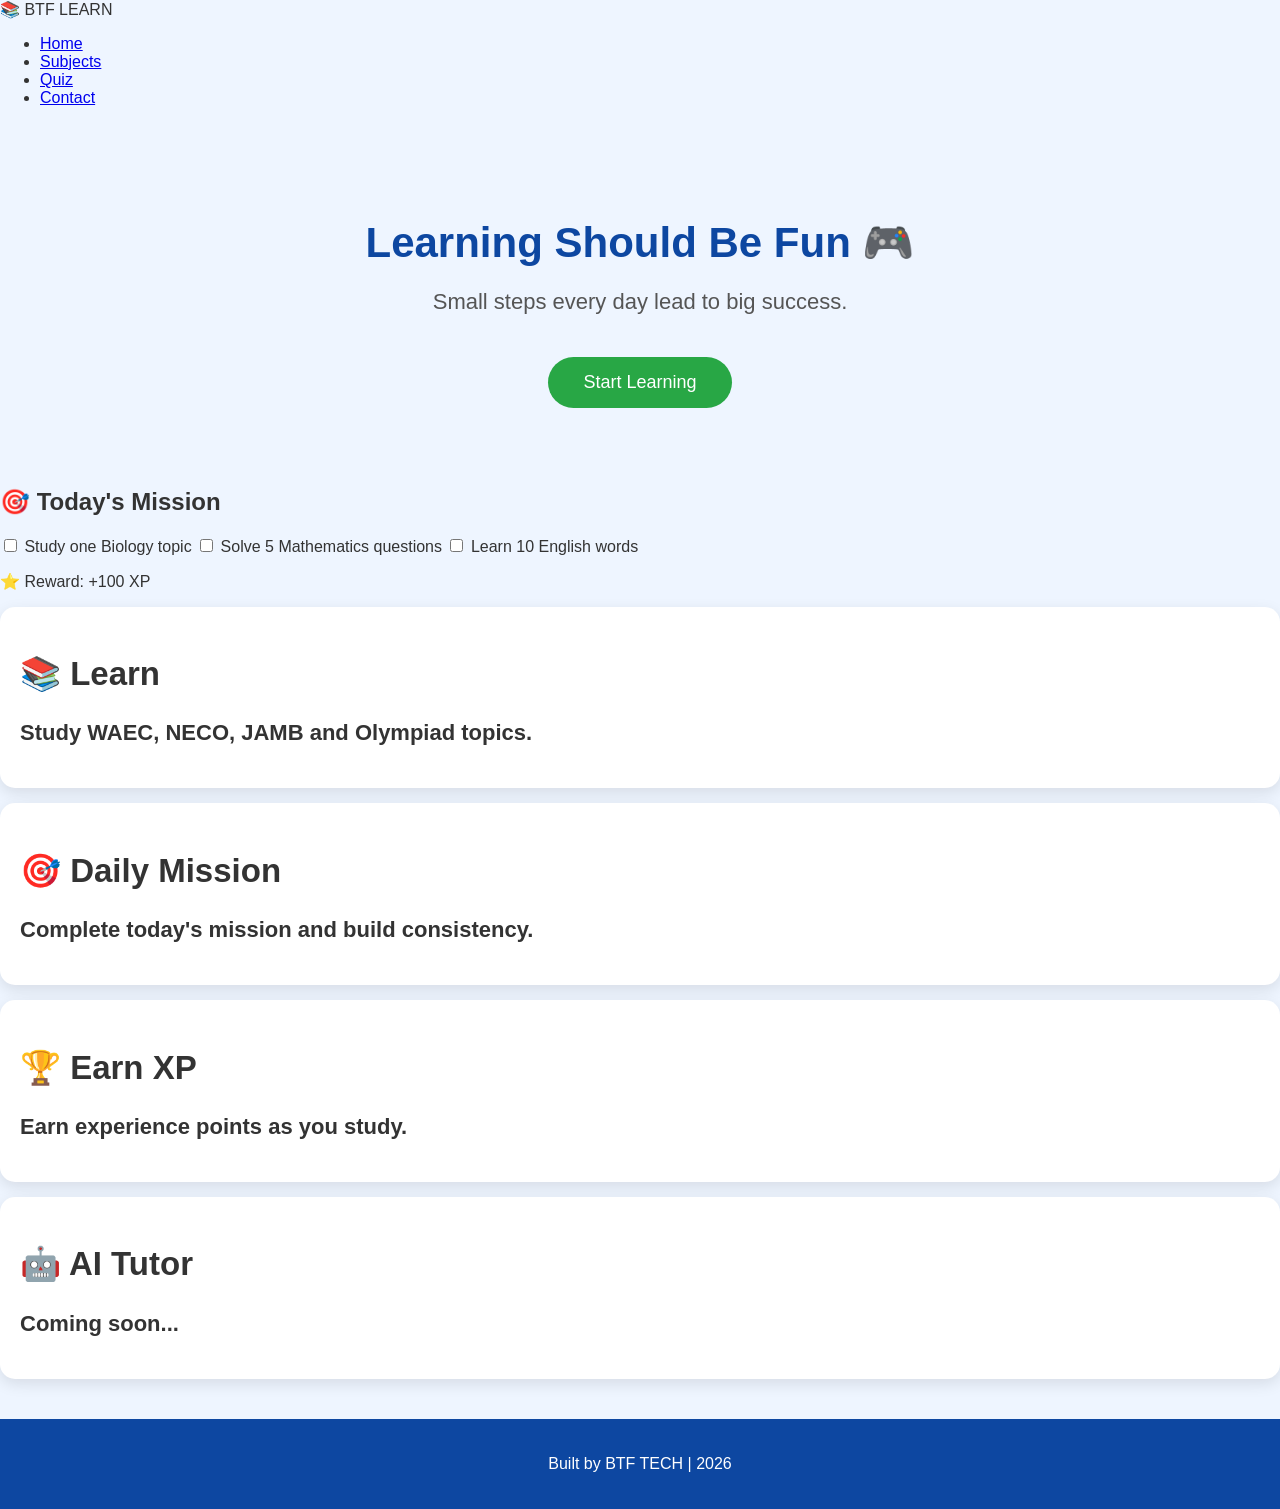
<file: Index.html>
<!DOCTYPE html>
<html lang="en">
<head>
<meta charset="UTF-8">
<meta name="viewport" content="width=device-width, initial-scale=1.0">
<title>BTF LEARN</title>
<link rel="stylesheet" href="style.css">
</head>

<body>

<nav>
<div class="logo">📚 BTF LEARN</div>

<ul>
<li><a href="#">Home</a></li>
<li><a href="#">Subjects</a></li>
<li><a href="#">Quiz</a></li>
<li><a href="#">Contact</a></li>
</ul>
</nav>

<section class="hero">
<h1>Learning Should Be Fun 🎮</h1>

<p id="quote">
Small steps every day lead to big success.
</p>

<button onclick="startLearning()">Start Learning</button>
</section>

<section class="mission">
<h2>🎯 Today's Mission</h2>

<label><input type="checkbox"> Study one Biology topic</label>

<label><input type="checkbox"> Solve 5 Mathematics questions</label>

<label><input type="checkbox"> Learn 10 English words</label>

<p class="reward">⭐ Reward: +100 XP</p>
</section>

<section class="cards">

<div class="card">
<h2>📚 Learn</h2>
<p>Study WAEC, NECO, JAMB and Olympiad topics.</p>
</div>

<div class="card">
<h2>🎯 Daily Mission</h2>
<p>Complete today's mission and build consistency.</p>
</div>

<div class="card">
<h2>🏆 Earn XP</h2>
<p>Earn experience points as you study.</p>
</div>

<div class="card">
<h2>🤖 AI Tutor</h2>
<p>Coming soon...</p>
</div>

</section>

<footer>
<p>Built by BTF TECH | 2026</p>
</footer>

<script src="script.js"></script>

</body>
</html>
</file>
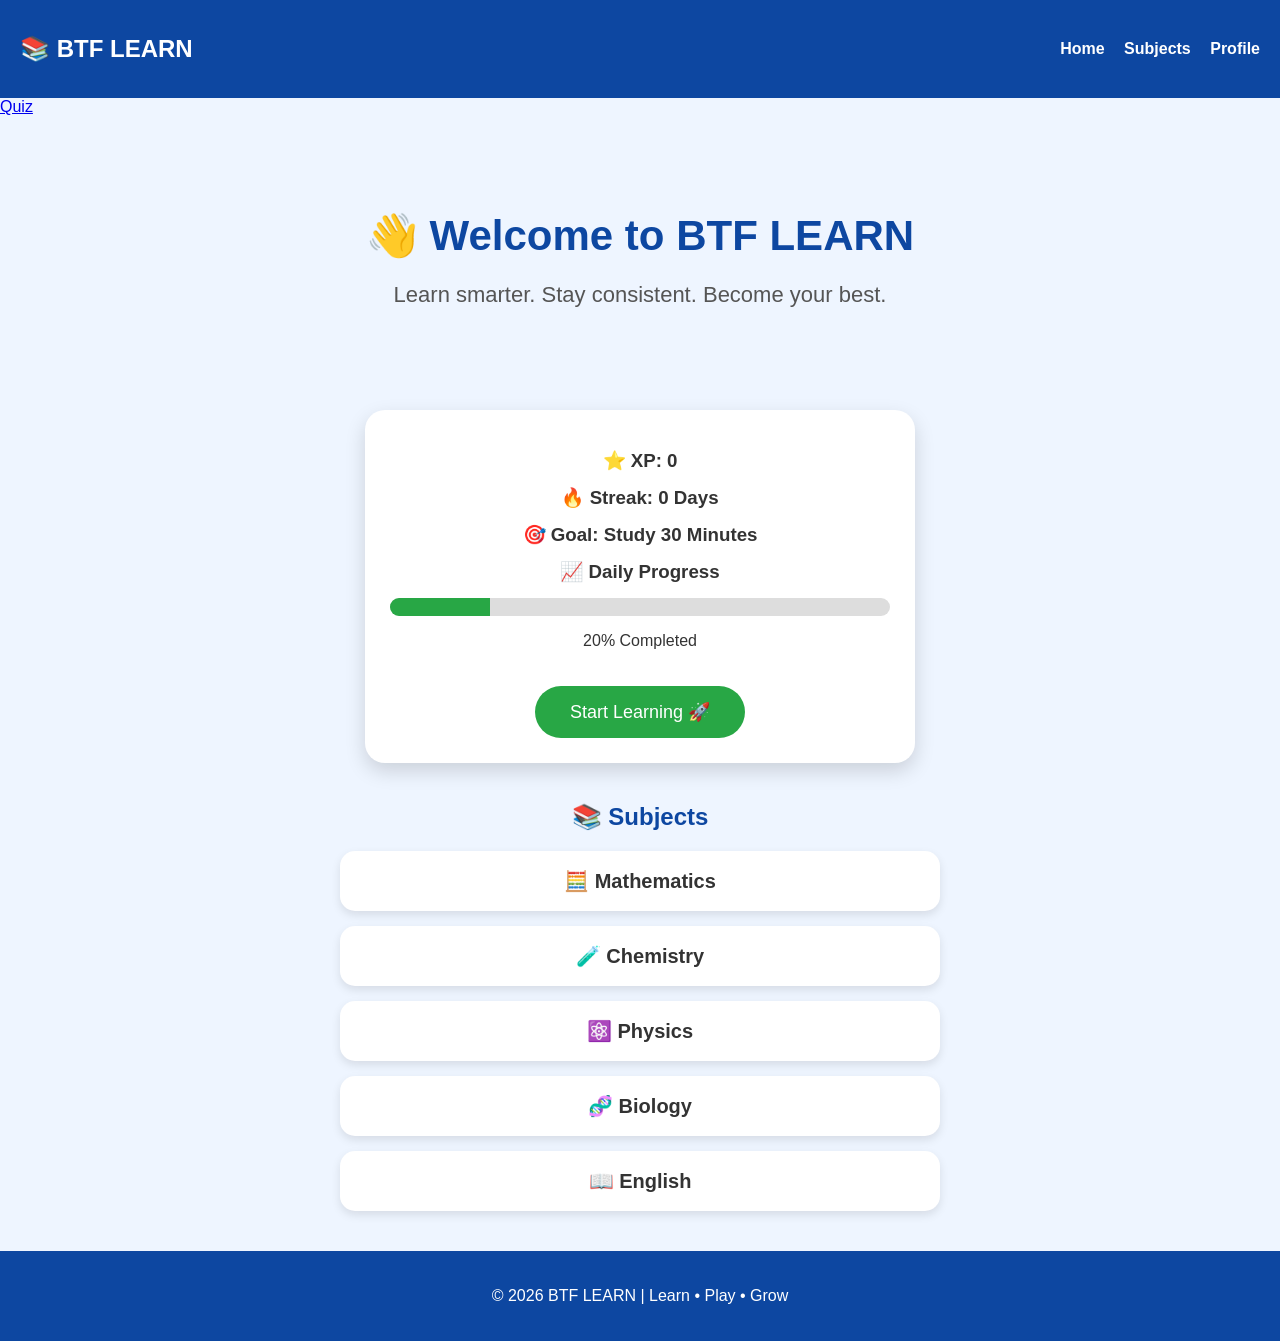
<file: index.html>
<!DOCTYPE html>
<html lang="en">
<head>
    <meta charset="UTF-8">
    <meta name="viewport" content="width=device-width, initial-scale=1.0">
    <title>BTF LEARN</title>
    <link rel="stylesheet" href="style.css">
</head>

<body>
  <nav class="navbar">
    <h2>📚 BTF LEARN</h2>

    <div class="menu">
        <a href="index.html">Home</a>
<a href="#subjects">Subjects</a>

<a href="#">Profile</a>
    </div>
</nav>
<a href="quiz.html">Quiz</a>
<section class="hero">
    <h1>👋 Welcome to BTF LEARN</h1>
    <p>Learn smarter. Stay consistent. Become your best.</p>
</section>

<div class="dashboard">

    <h3>⭐ XP: <span id="xp">0</span></h3>

    <h3>🔥 Streak: 0 Days</h3>

    <h3>🎯 Goal: Study 30 Minutes</h3>

    <h3>📈 Daily Progress</h3>

    <div class="progress">
        <div class="progress-fill"></div>
    </div>

    <p>20% Completed</p>

    <button onclick="startLearning()">Start Learning 🚀</button>


</div>

<section class="subjects">

<h2>📚 Subjects</h2>
<a href="mathematics.html" class="subject-link">
    <div class="subject-card">🧮 Mathematics</div>
</a>

<div class="subject-card">🧪 Chemistry</div>

<div class="subject-card">⚛️ Physics</div>

<div class="subject-card">🧬 Biology</div>

<div class="subject-card">📖 English</div>

</section>

<footer>
    <p>© 2026 BTF LEARN | Learn • Play • Grow</p>
</footer>

<script src="script.js"></script>

</body>
</html>
</file>
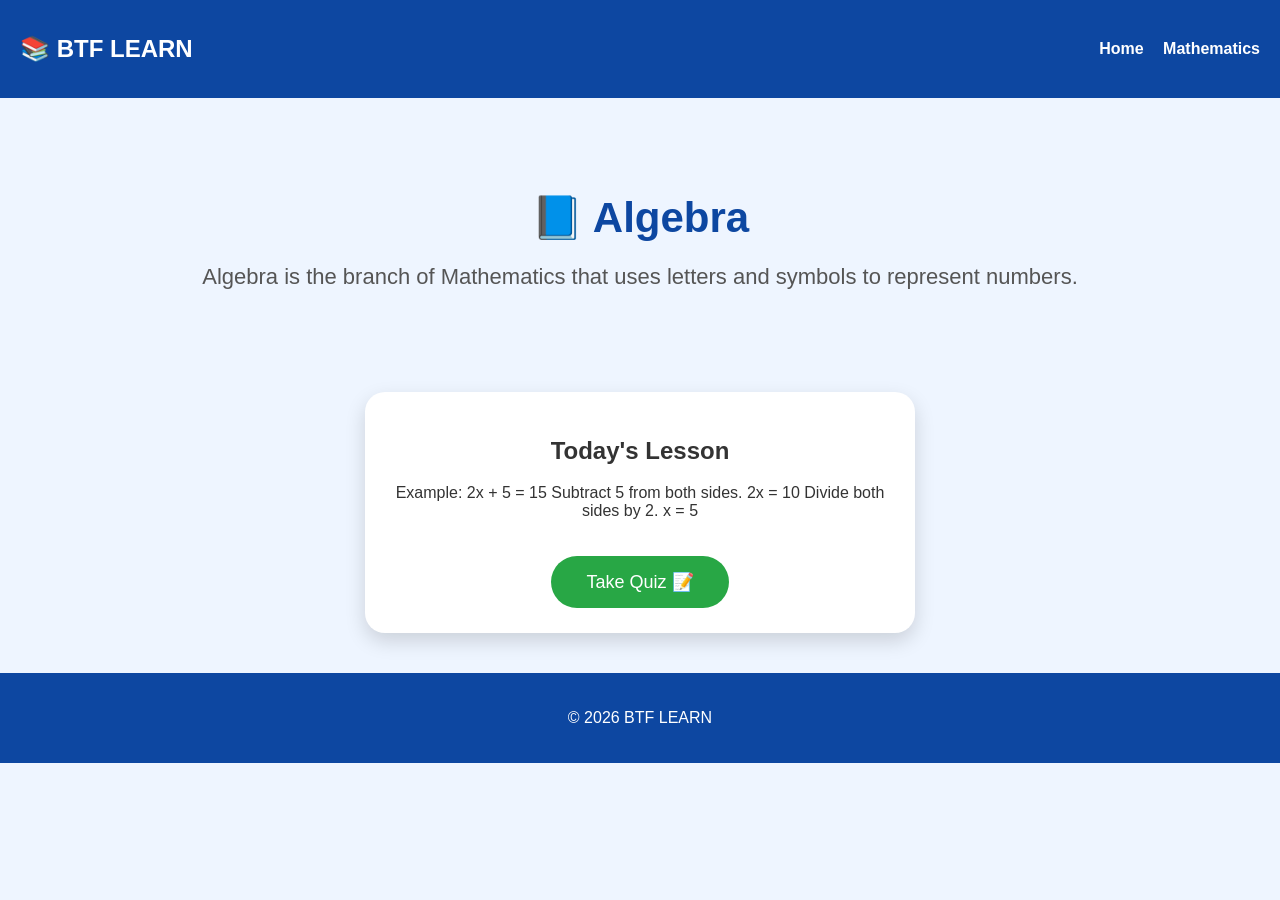
<file: algebra.html>
<!DOCTYPE html>
<html lang="en">
<head>
<meta charset="UTF-8">
<meta name="viewport" content="width=device-width, initial-scale=1.0">
<title>Algebra | BTF LEARN</title>

<link rel="stylesheet" href="style.css">
</head>

<body>

<nav class="navbar">

<h2>📚 BTF LEARN</h2>

<div class="menu">
<a href="index.html">Home</a>
<a href="mathematics.html">Mathematics</a>
</div>

</nav>

<section class="hero">

<h1>📘 Algebra</h1>

<p>
Algebra is the branch of Mathematics that uses letters and symbols to represent numbers.
</p>

</section>

<div class="dashboard">

<h2>Today's Lesson</h2>

<p>
Example:

2x + 5 = 15

Subtract 5 from both sides.

2x = 10

Divide both sides by 2.

x = 5
</p>

<a href="quiz.html">
<button>
Take Quiz 📝
</button>
</a>

</div>

<footer>

<p>© 2026 BTF LEARN</p>

</footer>

<script src="script.js"></script>

</body>
</html>
</file>
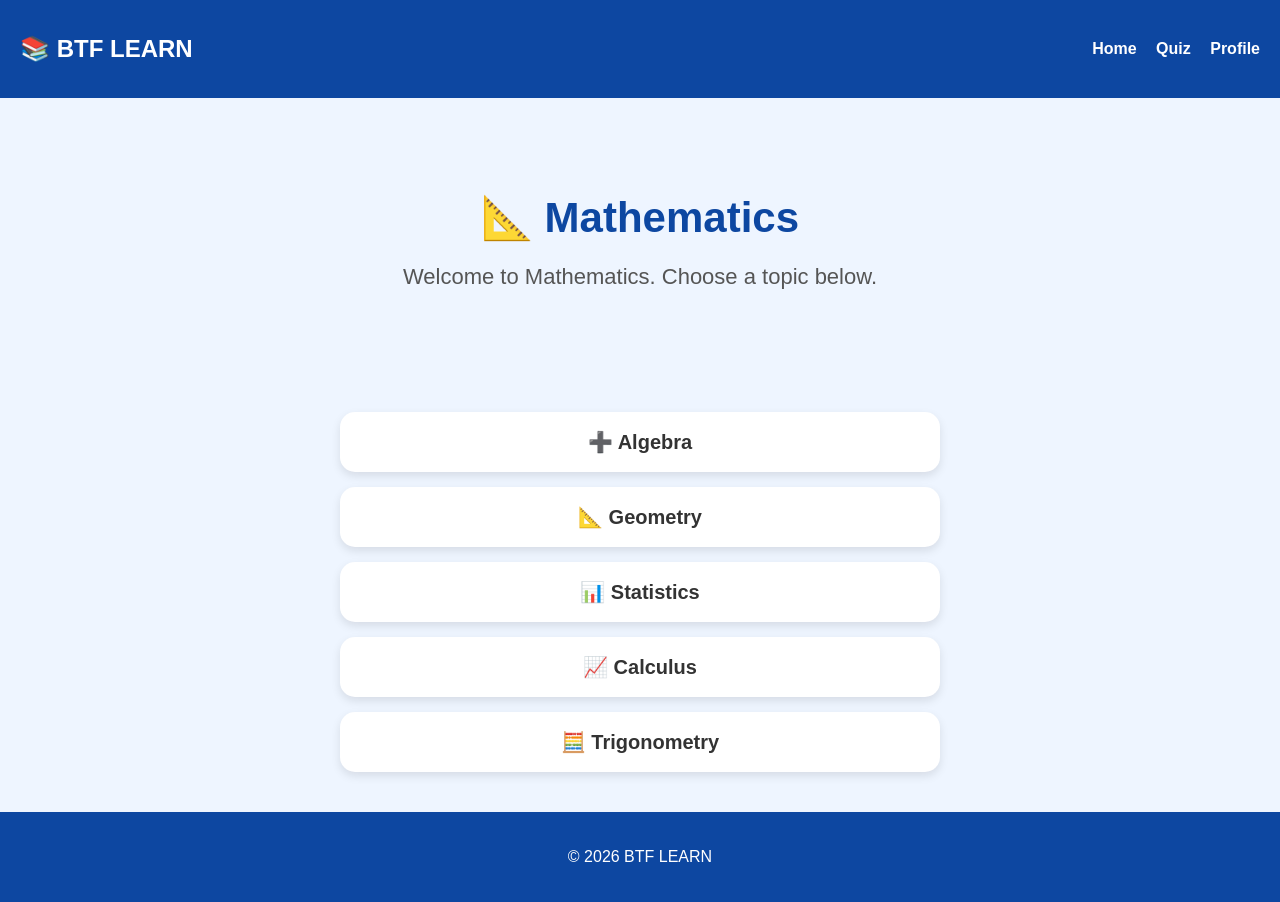
<file: mathematics.html>
<!DOCTYPE html>
<html lang="en">
<head>
<meta charset="UTF-8">
<meta name="viewport" content="width=device-width, initial-scale=1.0">
<title>Mathematics | BTF LEARN</title>
<link rel="stylesheet" href="style.css">
</head>

<body>

<nav class="navbar">
<h2>📚 BTF LEARN</h2>

<div class="menu">
<a href="index.html">Home</a>
<a href="#">Quiz</a>
<a href="#">Profile</a>
</div>
</nav>

<section class="hero">

<h1>📐 Mathematics</h1>

<p>
Welcome to Mathematics.
Choose a topic below.
</p>

</section>

<section class="subjects">
  
<a href="algebra.html" class="subject-link">
<div class="subject-card">➕ Algebra</div>
</a>

<div class="subject-card">📐 Geometry</div>

<div class="subject-card">📊 Statistics</div>

<div class="subject-card">📈 Calculus</div>

<div class="subject-card">🧮 Trigonometry</div>

</section>

<footer>

<p>© 2026 BTF LEARN</p>

</footer>

</body>
</html>
</file>
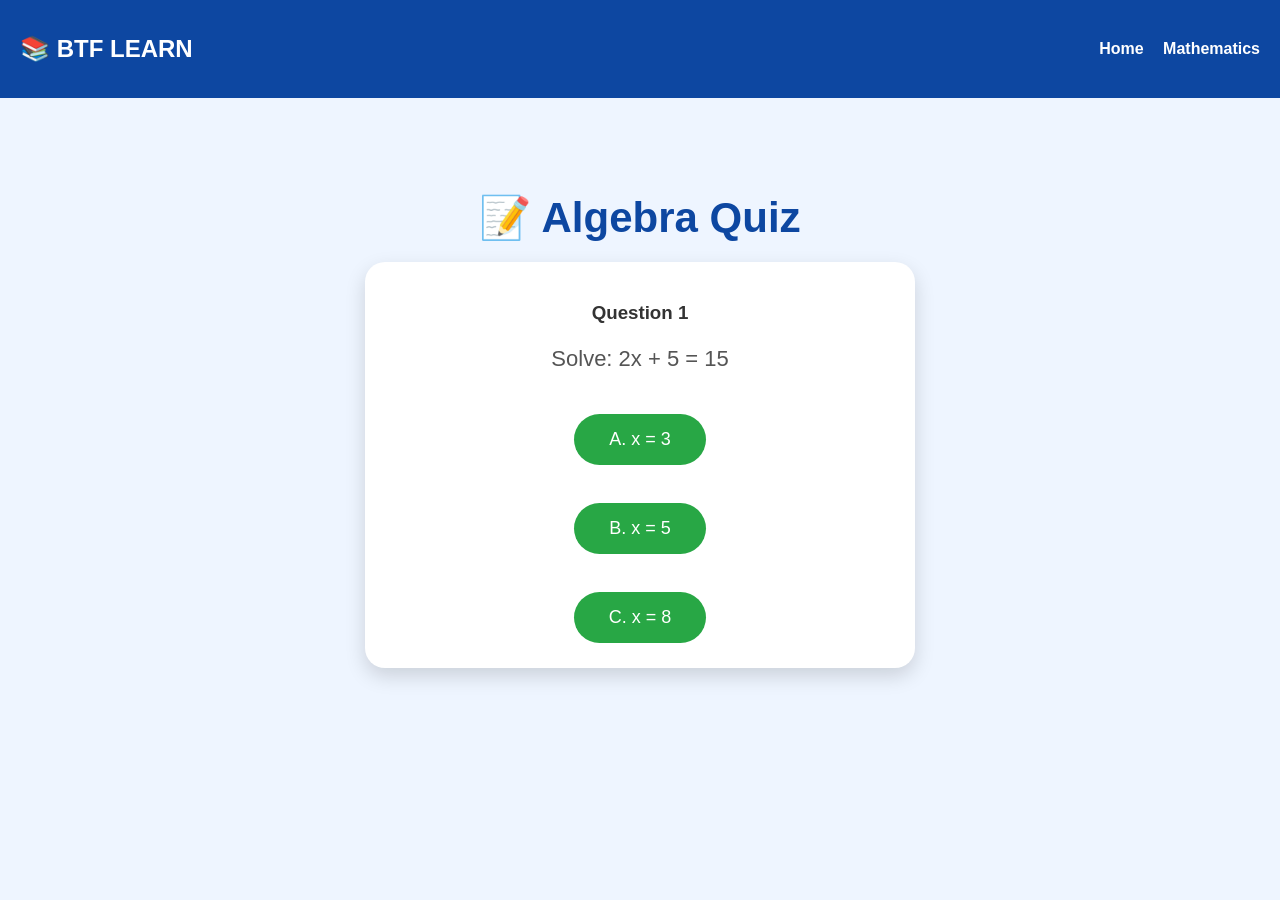
<file: quiz.html>
<!DOCTYPE html>
<html>
<head>
<meta charset="UTF-8">
<meta name="viewport" content="width=device-width, initial-scale=1.0">
<title>Quiz | BTF LEARN</title>
<link rel="stylesheet" href="style.css">
</head>

<body>

<nav class="navbar">
<h2>📚 BTF LEARN</h2>

<div class="menu">
<a href="index.html">Home</a>
<a href="mathematics.html">Mathematics</a>
</div>
</nav>

<section class="hero">

<h1>📝 Algebra Quiz</h1>

<div class="dashboard">

<h3>Question 1</h3>

<p>Solve: 2x + 5 = 15</p>

<button onclick="checkAnswer(3)">A. x = 3</button><br><br>

<button onclick="checkAnswer(5)">B. x = 5</button><br><br>

<button onclick="checkAnswer(8)">C. x = 8</button>

</div>

</section>

<script src="script.js"></script>

</body>
</html>
</file>
<file: style.css>
body{
    margin:0;
    font-family:Arial,sans-serif;
    background:#eef5ff;
    color:#333;
}

.hero{
    text-align:center;
    padding:60px 20px;
}

.hero h1{
    font-size:42px;
    color:#0d47a1;
    margin-bottom:15px;
}

.hero p{
    font-size:22px;
    color:#555;
}

.dashboard{
    width:85%;
    max-width:500px;
    margin:20px auto;
    background:white;
    padding:25px;
    border-radius:20px;
    box-shadow:0 8px 20px rgba(0,0,0,0.15);
    text-align:center;
}

.dashboard h3{
    margin:15px 0;
}

.progress{
    width:100%;
    height:18px;
    background:#ddd;
    border-radius:20px;
    overflow:hidden;
    margin:15px 0;
}

.progress-fill{
    width:20%;
    height:100%;
    background:#28a745;
}

button{
    margin-top:20px;
    background:#28a745;
    color:white;
    border:none;
    padding:15px 35px;
    font-size:18px;
    border-radius:40px;
    cursor:pointer;
}

button:hover{
    background:#1f8c38;
}

.subjects{
    width:90%;
    max-width:600px;
    margin:40px auto;
    text-align:center;
}

.subject-card{
    background:white;
    padding:18px;
    margin:15px 0;
    border-radius:15px;
    box-shadow:0 4px 10px rgba(0,0,0,0.1);
    font-size:20px;
    font-weight:bold;
    transition:0.3s;
}

.subject-card:hover{
    transform:scale(1.03);
}

footer{
    margin-top:40px;
    padding:20px;
    text-align:center;
    background:#0d47a1;
    color:white;
}
/* Navigation */

.navbar{
    background:#0d47a1;
    color:white;
    padding:15px 20px;

    display:flex;
    justify-content:space-between;
    align-items:center;

    position:sticky;
    top:0;
}

.menu a{
    color:white;
    text-decoration:none;
    margin-left:15px;
    font-weight:bold;
}

/* Subjects */

.subjects{
    margin:40px auto;
    width:90%;
}

.subjects h2{
    text-align:center;
    color:#0d47a1;
    margin-bottom:20px;
}

.card{
    background:white;
    padding:20px;
    margin:15px 0;
    border-radius:15px;
    font-size:22px;
    font-weight:bold;
    box-shadow:0 5px 15px rgba(0,0,0,.1);
    transition:.3s;
}

.card:hover{
    transform:translateY(-5px);
}
.subject-link{
    text-decoration:none;
    color:inherit;
    display:block;
}
.subject-link{
text-decoration:none;
color:inherit;
display:block;
    }
</file>
